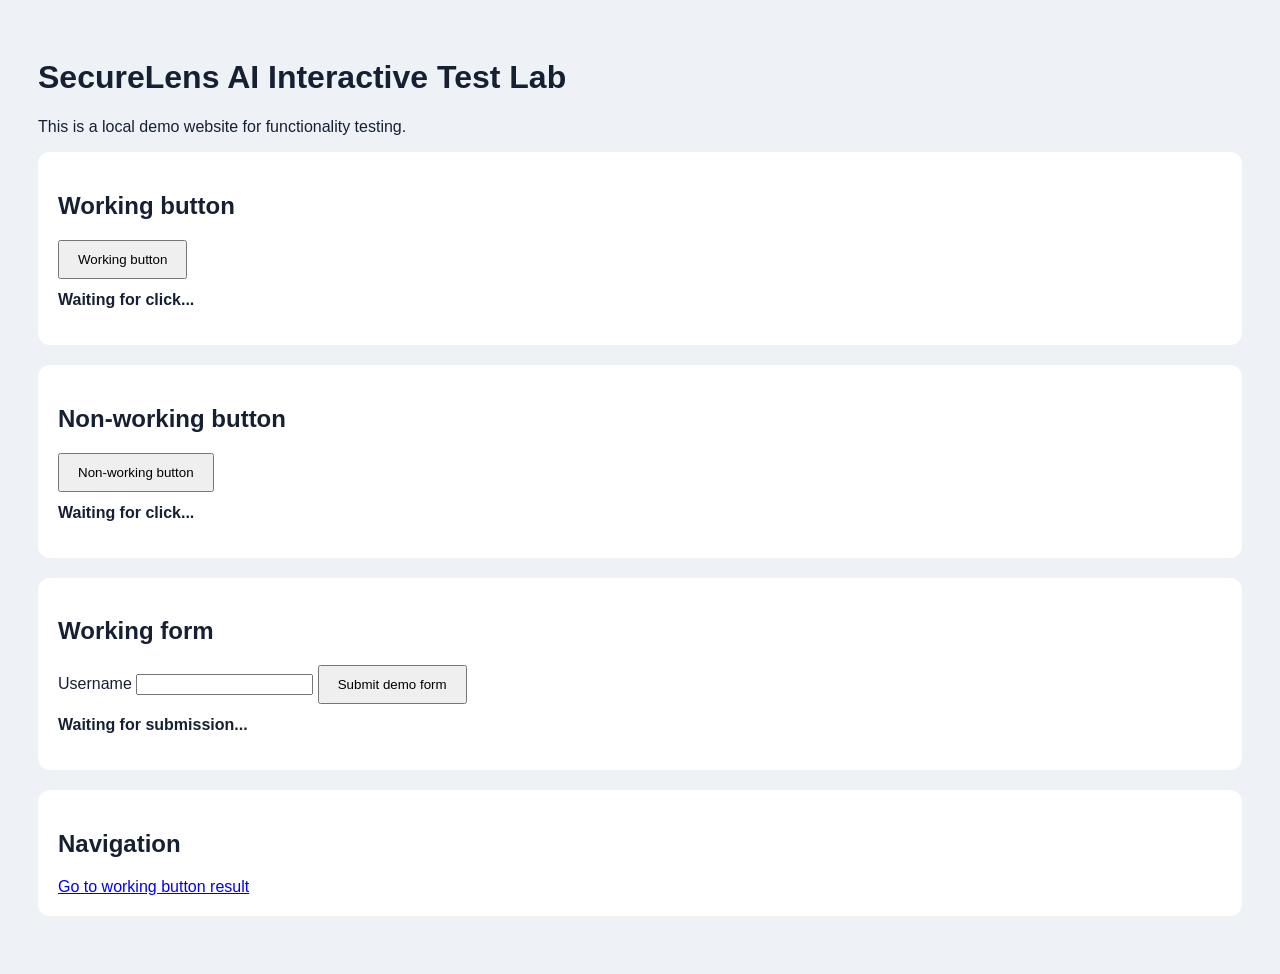
<file: tests/demo_site/index.html>
<!DOCTYPE html>
<html lang="en">
<head>
    <meta charset="UTF-8">
    <meta name="viewport" content="width=device-width, initial-scale=1.0">
    <title>SecureLens Interactive Test Lab</title>

    <style>
        body {
            font-family: Arial, sans-serif;
            background: #eef2f7;
            padding: 30px;
            color: #172033;
        }

        .card {
            background: white;
            padding: 20px;
            margin-bottom: 20px;
            border-radius: 12px;
        }

        button {
            padding: 10px 18px;
            cursor: pointer;
        }

        #working-result,
        #broken-result,
        #form-result {
            margin-top: 12px;
            font-weight: bold;
        }
    </style>
</head>

<body>

    <h1>SecureLens AI Interactive Test Lab</h1>

    <p>This is a local demo website for functionality testing.</p>

    <section class="card">

        <h2>Working button</h2>

        <button
            type="button"
            data-securelens-test="safe-click"
            data-securelens-result="#working-result"
            data-securelens-expected="Button works"
            onclick="document.getElementById('working-result').textContent = 'Button works';"
        >
            Working button
        </button>

        <p id="working-result">Waiting for click...</p>

    </section>

    <section class="card">

        <h2>Non-working button</h2>

        <button
            type="button"
            data-securelens-test="safe-click"
            data-securelens-result="#broken-result"
            data-securelens-expected="Action completed"
        >
            Non-working button
        </button>

        <p id="broken-result">Waiting for click...</p>

    </section>

    <section class="card">

        <h2>Working form</h2>

        <form
            data-securelens-test="safe-submit"
            data-securelens-result="#form-result"
            data-securelens-expected="Form submitted successfully"
            onsubmit="
                event.preventDefault();
                document.getElementById('form-result').textContent =
                    'Form submitted successfully';
            "
        >

            <label for="username">Username</label>

            <input
                id="username"
                name="username"
                data-securelens-test-value="SecureLens Tester"
                required
            >

            <button
                type="submit"
                data-securelens-submit
            >
                Submit demo form
            </button>

        </form>

        <p id="form-result">Waiting for submission...</p>

    </section>

    <section class="card">

        <h2>Navigation</h2>

        <a href="#working-result">Go to working button result</a>

    </section>

</body>
</html>
</file>
